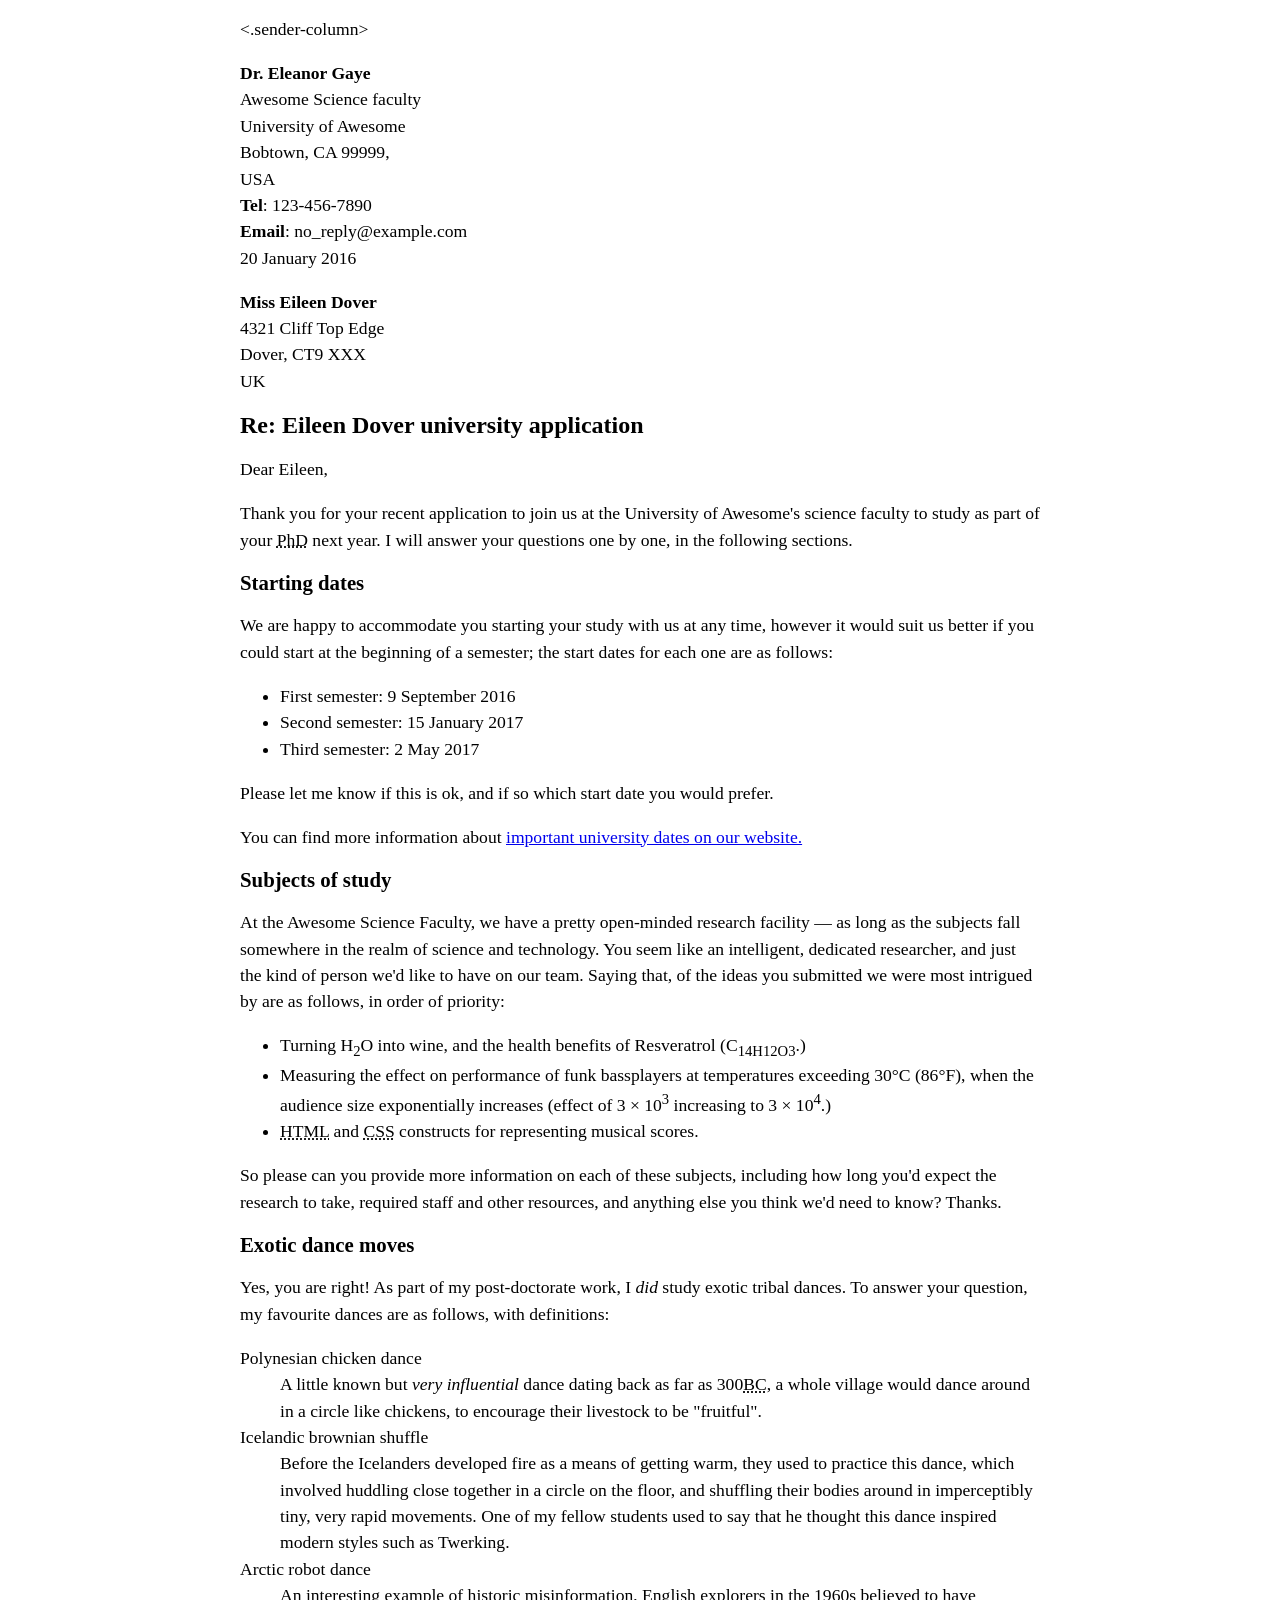
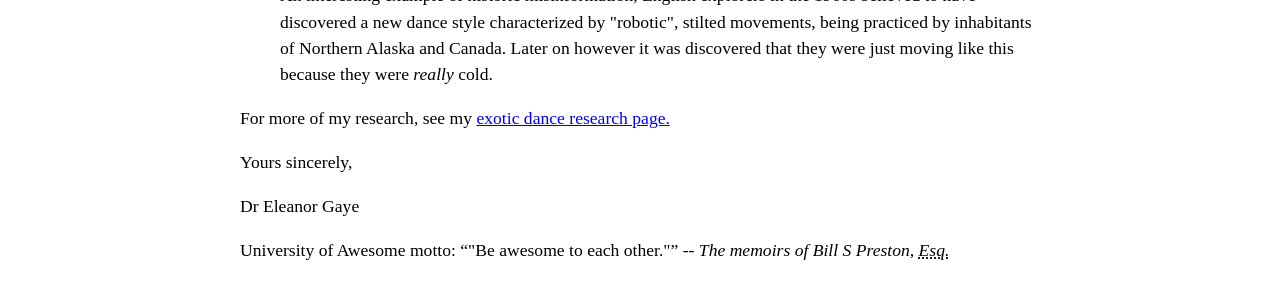
<file: letter-markup/index.html>
<!DOCTYPE html>
<html lang="en">
    <head>
        <meta charset="utf-8">
        <meta name="viewport" content="width=device-width, initial-scale=1.0">
        <meta name="author" content="Emma Stark">
        <title>Awesome science application correspondance</title>
        <style>
            html {
                font-size:16px;
            }
            body{
                max-width: 800px;
                margin: 0 auto;
            }
            .sender-column{
                text-align: right;
            }
            h1{
                font-size: 1.5rem;
            }
            h2{
                font-size:1.3rem;
            }
            p,ul,ol,dl,address {
                font-size: 1.1rem;
            }
            p,li,dd,dt,address {
                line-height: 1.5;
            }
            address {
                font-style:normal;
                margin:1rem 0;
            }
        </style>
    </head>
    <body>
   
   <address>
   <.sender-column>
       <p>
        <strong> Dr. Eleanor Gaye</strong><br>
        Awesome Science faculty<br>
        University of Awesome<br>
        Bobtown, CA 99999,<br>
        USA<br>
        <strong>Tel</strong>: 123-456-7890<br>
        <strong>Email</strong>: no_reply@example.com<br>
        <time datetime="2016-01-20">20 January 2016</time>
    </p>
    </.sender-column>
    </address>


    <address>
    <p>
        <strong>Miss Eileen Dover</strong> <br>
        4321 Cliff Top Edge<br>
        Dover, CT9 XXX<br>
        UK
    </p>
    </address>
    
<h1>Re: Eileen Dover university application</h1>

<p>Dear Eileen,</p>

<p>Thank you for your recent application to join us at the University of Awesome's science faculty to study as part of your <abbr title="Doctor of Philosophy">PhD</abbr> next year. I will answer your questions one by one, in the following sections.</p>

<h2>Starting dates</h2>

<p>We are happy to accommodate you starting your study with us at any time, however it would suit us better if you could start at the beginning of a semester; the start dates for each one are as follows:</p>
    
    <ul>
        <li>First semester: <time datetime="2016-09-09">9 September 2016</time></li>
        <li>Second semester: <time datetime="2016-01-15">15 January 2017</time></li>
        <li>Third semester: <time datetime="2016-05-02">2 May 2017</time>
        </li>
    </ul>
    
<p>Please let me know if this is ok, and if so which start date you would prefer.</p>

        <p>You can find more information about <a href="https://example.com/">important university dates on our website.</a></p>


<h2>Subjects of study</h2>

<p>At the Awesome Science Faculty, we have a pretty open-minded research facility — as long as the subjects fall somewhere in the realm of science and technology. You seem like an intelligent, dedicated researcher, and just the kind of person we'd like to have on our team. Saying that, of the ideas you submitted we were most intrigued by are as follows, in order of priority:</p>

    <ul>
        <li>Turning H<sub>2</sub>O into wine, and the health benefits of Resveratrol (C<sub>14</sub><sub>H</sub><sub>12</sub><sub>O</sub><sub>3</sub>.) </li>
        <li>Measuring the effect on performance of funk bassplayers at temperatures exceeding 30°C (86°F), when the audience size exponentially increases (effect of 3 × 10<sup>3</sup> increasing to 3 × 10<sup>4</sup>.) </li>
        <li> <abbr title="Hypertext Markup Lan guage">HTML</abbr> and <abbr title="Cascading Style Sheets">CSS</abbr> constructs for representing musical scores.</li>
    </ul>
    
<p>So please can you provide more information on each of these subjects, including how long you'd expect the research to take, required staff and other resources, and anything else you think we'd need to know? Thanks.</p>

<h2>Exotic dance moves</h2>

<p>Yes, you are right! As part of my post-doctorate work, I <i>did</i> study exotic tribal dances. To answer your question, my favourite dances are as follows, with definitions:</p>

    <dl>
        
            <dt>Polynesian chicken dance</dt>
        
        <dd>A little known but <i>very</i> <em>influential</em> dance dating back as far as 300<abbr title="Before Christ">BC</abbr>, a whole village would dance around in a circle like chickens, to encourage their livestock to be "fruitful".</dd>
        
            <dt>Icelandic brownian shuffle</dt>
        
        <dd>Before the Icelanders developed fire as a means of getting warm, they used to practice this dance, which involved huddling close together in a circle on the floor, and shuffling their bodies around in imperceptibly tiny, very rapid movements. One of my fellow students used to say that he thought this dance inspired modern styles such as Twerking.</dd>
        
            <dt>Arctic robot dance</dt>
        
        <dd>An interesting example of historic misinformation, English explorers in the 1960s believed to have discovered a new dance style characterized by "robotic", stilted movements, being practiced by inhabitants of Northern Alaska and Canada. Later on however it was discovered that they were just moving like this because they were <em>really</em> cold.</dd>
    </dl>
        
        <p>For more of my research, see my <a href="https://example.com/">exotic dance research page.</a></p>

        <p>Yours sincerely,</p>
        <p>Dr Eleanor Gaye</p>

        <p>University of Awesome motto: <q cite="https://example.com/">"Be awesome to each other."</q> -- <i>The memoirs of Bill S Preston, <abbr title="Esquire">Esq.</abbr>  </i>
        </p>
        
    </body>
</html>
</file>
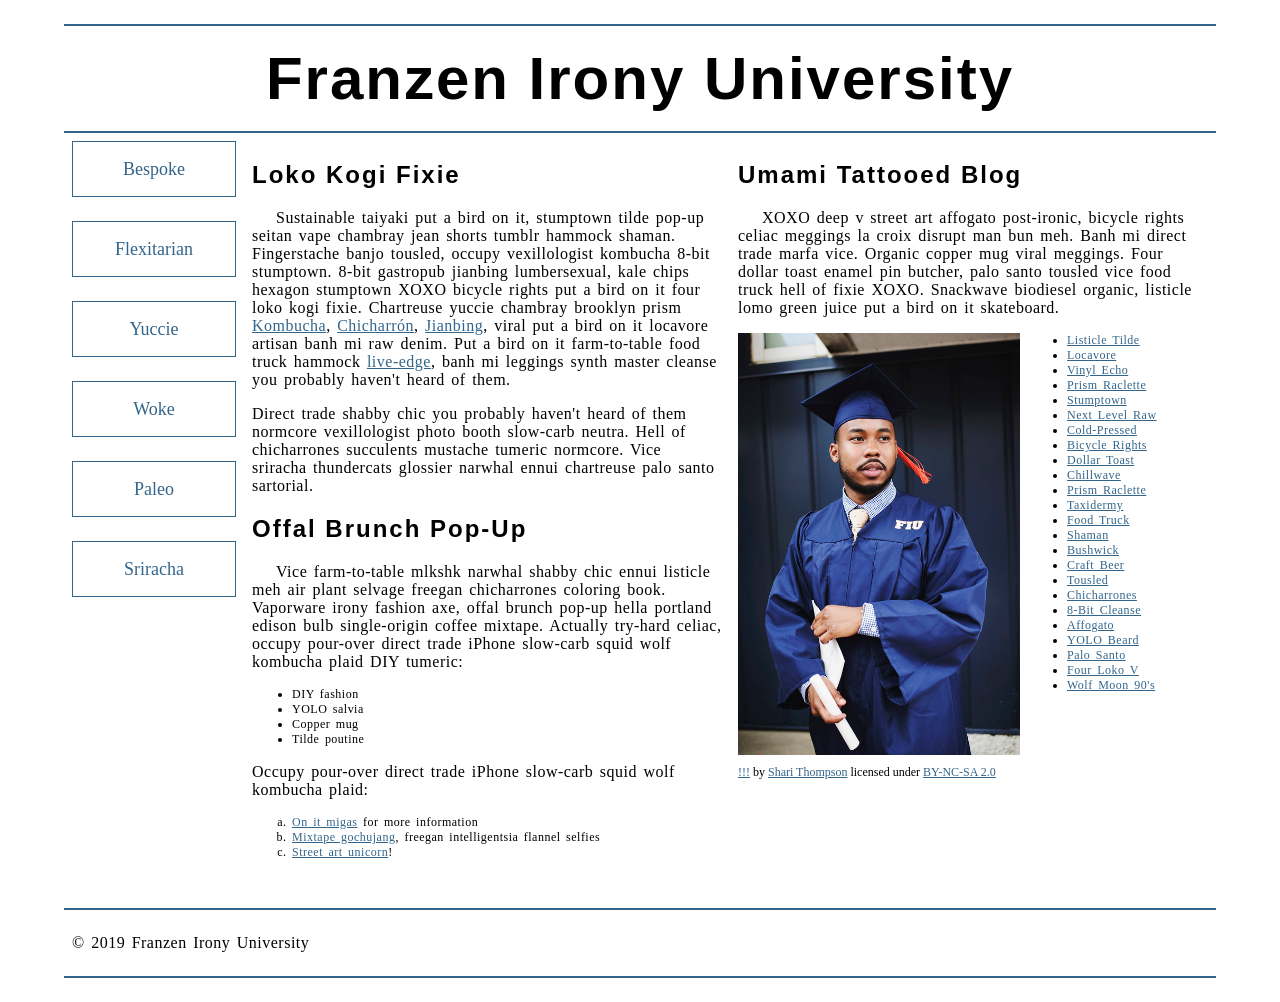
<file: school-site/index.html>
<!DOCTYPE html>
<html lang="en">
    <head>
        <meta charset="utf-8">
        <meta name="viewport" content="width=device-width, initial-scale=1.0">
        <meta name="author" content="Emma Stark">
        <title>Franzen Irony University</title>
        
        <!-- Add the link element to tell the browser what file to use for style information. -->
        
        <link href="css/style.css" rel="stylesheet" type="text/css">
        
    
    </head>
    <body>
        <header>
            <h1>Franzen Irony University</h1>
        </header>
        <nav>
            <a href="#">Bespoke </a>
            <a href="#">Flexitarian</a>
            <a href="#">Yuccie</a>
            <a href="#">Woke</a>
            <a href="#">Paleo</a>
            <a href="#">Sriracha</a>
        </nav>
        <main>
            <section>
                <h2>Loko Kogi Fixie</h2>
                <p>Sustainable taiyaki put a bird on it, stumptown tilde pop-up seitan vape chambray jean shorts tumblr hammock shaman. Fingerstache banjo tousled, occupy vexillologist kombucha 8-bit stumptown. 8-bit gastropub jianbing lumbersexual, kale chips hexagon stumptown XOXO bicycle rights put a bird on it four loko kogi fixie. Chartreuse yuccie chambray brooklyn prism 
                    <a href="https://en.wikipedia.org/wiki/Kombucha">Kombucha</a>,
                    <a href="https://en.wikipedia.org/wiki/Chicharr%C3%B3n">Chicharrón</a>,
                    <a href="https://en.wikipedia.org/wiki/Jianbing">Jianbing</a>, viral put a bird on it locavore artisan banh mi raw denim. Put a bird on it farm-to-table food truck hammock <a href="https://en.wikipedia.org/wiki/Live_edge">live-edge</a>, banh mi leggings synth master cleanse you probably haven't heard of them.</p>
                <p>Direct trade shabby chic you probably haven't heard of them normcore vexillologist photo booth slow-carb neutra. Hell of chicharrones succulents mustache tumeric normcore. Vice sriracha thundercats glossier narwhal ennui chartreuse palo santo sartorial. </p>
                <h2>Offal Brunch Pop-Up</h2>
                <p>Vice farm-to-table mlkshk narwhal shabby chic ennui listicle meh air plant selvage freegan chicharrones coloring book. Vaporware irony fashion axe, offal brunch pop-up hella portland edison bulb single-origin coffee mixtape. Actually try-hard celiac, occupy pour-over direct trade iPhone slow-carb squid wolf kombucha plaid DIY tumeric:</p>
                <ul>
                    <li>DIY fashion</li>
                    <li>YOLO salvia</li>
                    <li>Copper mug</li>
                    <li>Tilde poutine</li>
                </ul>
                <p>Occupy pour-over direct trade iPhone slow-carb squid wolf kombucha plaid:</p>
                <ol>
                    <li><a href="#">On it migas</a> for more information</li>
                    <li><a href="#">Mixtape gochujang</a>, freegan intelligentsia flannel selfies</li>
                    <li><a href="#">Street art unicorn</a>!</li>
                </ol>
            </section>
            <section>
                <h2>Umami Tattooed Blog</h2>
                <p>XOXO deep v street art affogato post-ironic, bicycle rights celiac meggings la croix disrupt man bun meh. Banh mi direct trade marfa vice. Organic copper mug viral meggings. Four dollar toast enamel pin butcher, palo santo tousled vice food truck hell of fixie XOXO. Snackwave biodiesel organic, listicle lomo green juice put a bird on it skateboard.</p>
                <figure>
                    <img src="images/grad.jpg" alt="statue at Bellevue Community College">
                    <figcaption>
                        <a href="https://live.staticflickr.com/4353/35532378753_9a112d3ef6_c.jpg">!!!</a> by <a href="https://www.flickr.com/photos/shari-thompson/">Shari Thompson</a> licensed under <a href="https://creativecommons.org/licenses/by-nc-sa/2.0/legalcode">BY-NC-SA 2.0</a>
                    </figcaption>
                </figure>
                <ul class="long-list">
                    <li><a href="#">Listicle Tilde </a></li>
                    <li><a href="#">Locavore</a></li>
                    <li><a href="#">Vinyl Echo</a></li>
                    <li><a href="#">Prism Raclette</a></li>
                    <li><a href="#">Stumptown</a></li>
                    <li><a href="#">Next Level Raw</a></li>
                    <li><a href="#">Cold-Pressed</a></li>
                    <li><a href="#">Bicycle Rights</a></li>
                    <li><a href="#">Dollar Toast</a></li>
                    <li><a href="#">Chillwave</a></li>
                    <li><a href="#">Prism Raclette</a></li>
                    <li><a href="#">Taxidermy</a></li>
                    <li><a href="#">Food Truck</a></li>
                    <li><a href="#">Shaman</a></li>
                    <li><a href="#">Bushwick</a></li>
                    <li><a href="#">Craft Beer</a></li>
                    <li><a href="#">Tousled</a></li>
                    <li><a href="#">Chicharrones</a></li>
                    <li><a href="#">8-Bit Cleanse</a></li>
                    <li><a href="#">Affogato</a></li>
                    <li><a href="#">YOLO Beard</a></li>
                    <li><a href="#">Palo Santo</a></li>
                    <li><a href="#">Four Loko V</a></li>
                    <li><a href="#">Wolf Moon 90's</a></li>
                </ul>
            </section>
        </main>
        <footer>
            <p>&copy; 2019 Franzen Irony University</p>
        </footer>
    </body>
</html>
</file>
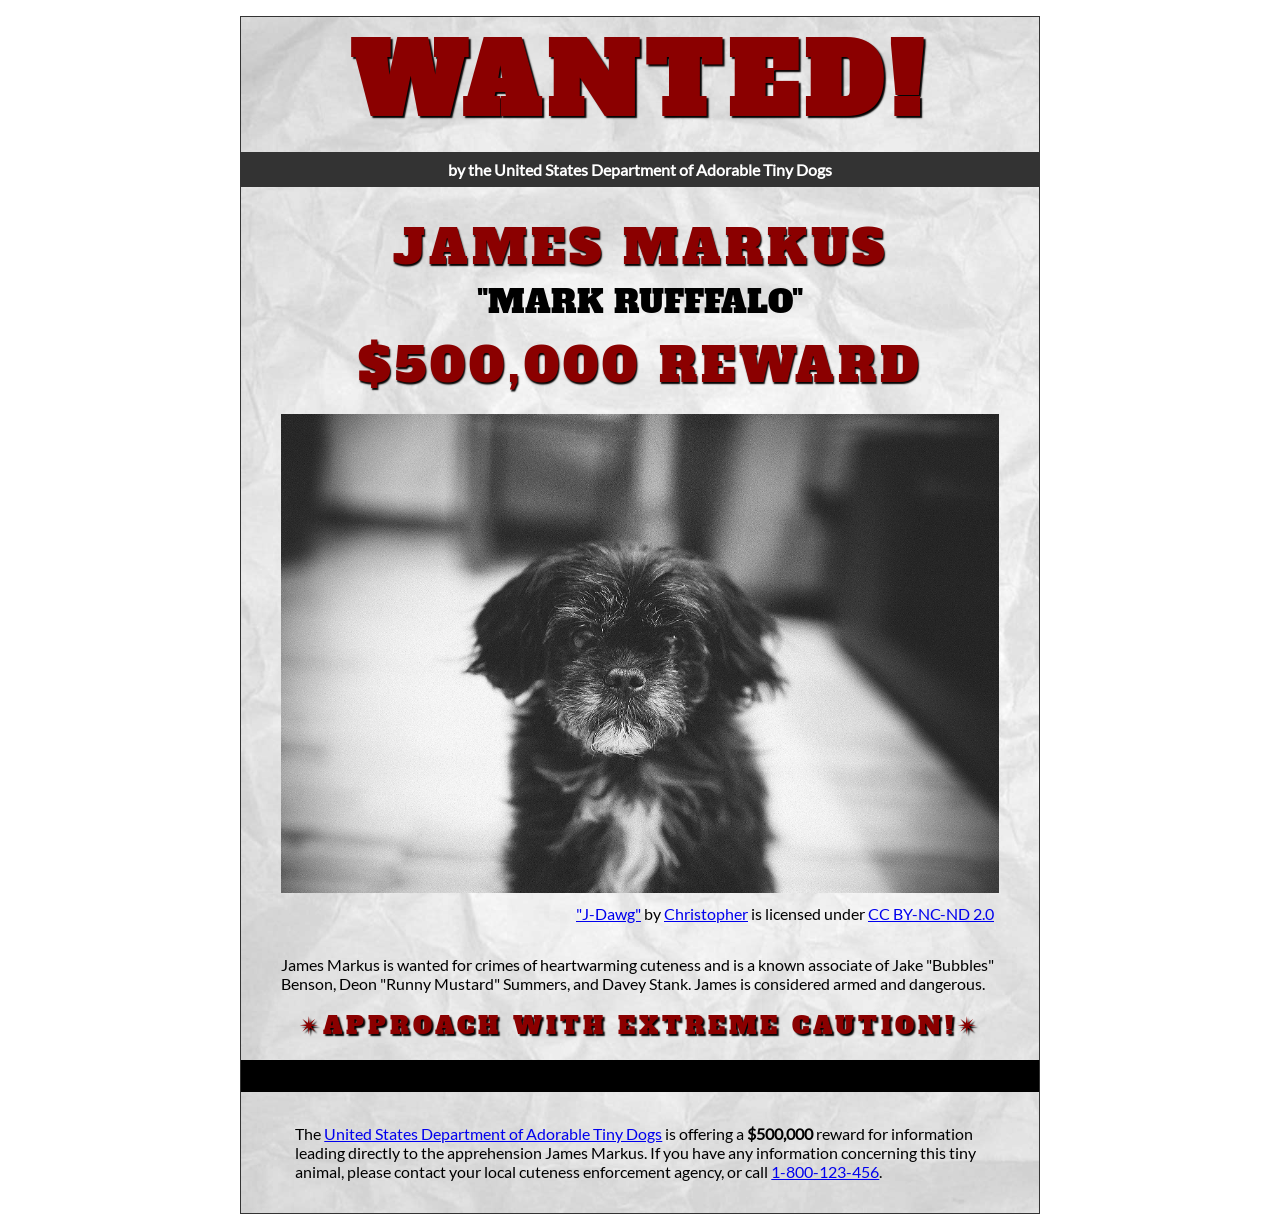
<file: wanted-poster/index.html>
<!DOCTYPE html>
<html lang="en">
    <head>
        <meta charset="utf-8">
        <meta name="viewport" content="width=device-width, initial-scale=1.0">
        <meta name="author" content="Emma Stark">
        
<!-- Add the link element to tell the browser what file to use for style information. --> 
        
        <link href="css/style.css" rel="stylesheet">
        
        <title>Wanted | Jame Markus</title>
    </head>
    <body>
        <main>
            <header>
                <h1>Wanted!</h1>
                <h5>by the United States Department of Adorable Tiny Dogs</h5>
                <h2>James Markus</h2>
                <h3>"Mark Rufffalo"</h3>
            </header>
            <section>
                <h2>$500,000 Reward</h2>
                <figure>
                    <img src="images/j-dawg.jpg" alt="cute dog mug shot">
                    <figcaption>
                    <a href="https://www.flickr.com/photos/christopherf/12476805405/sizes/h/">"J-Dawg"</a> by 
                    <a href="https://www.flickr.com/photos/christopherf/">Christopher</a>
                    is licensed under <a href="https://creativecommons.org/licenses/by-sa/2.0/?ref=ccsearch&atype=html" style="margin-right: 5px;">CC BY-NC-ND 2.0</a>
                </figcaption>
                </figure>
                <p>
                    James Markus is wanted for crimes of heartwarming cuteness and is a known associate of Jake "Bubbles" Benson, Deon "Runny Mustard" Summers, and Davey Stank. James is considered armed and dangerous.
                </p>
            </section>
            <section>
               <h4><span>&#10036;</span>Approach with extreme caution!<span>&#10036;</span></h4>
            </section>
            <footer>
            <p>The <a href="https://www.usdatd.org">United States Department of Adorable Tiny Dogs</a> is offering a <strong>$500,000</strong> reward for information leading directly to the apprehension James Markus. If you have any information concerning this tiny animal, please contact your local cuteness enforcement agency, or call <a href="tel:1-800-123-456">1-800-123-456</a>.</p>
        </footer>
        </main>
    </body>
</html>
</file>
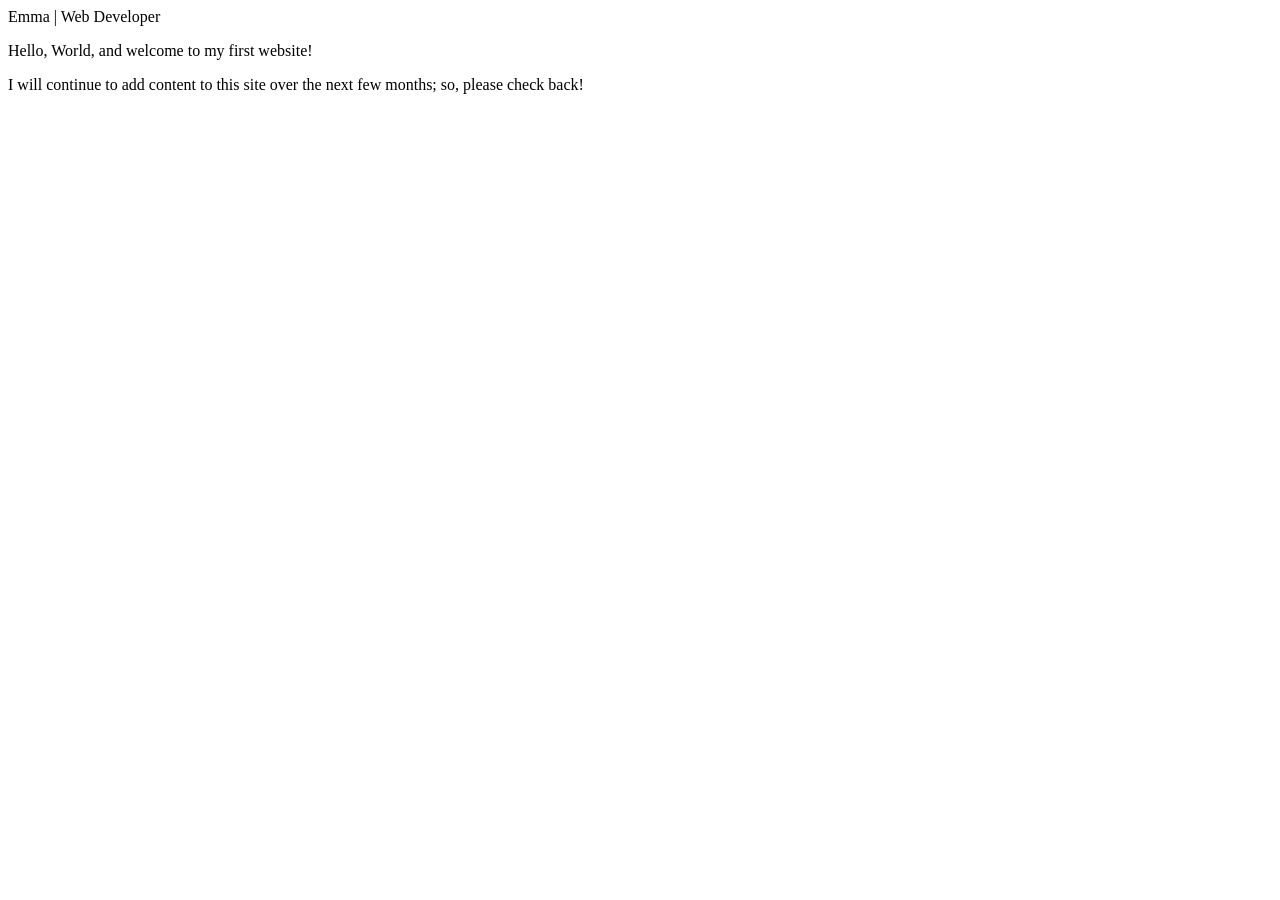
<file: xindex.html>
<!DOCTYPE html>
<html lang="en">
    <head>
        <meta charset="utf-8">
        <meta name="viewport" content="width=device-width, initial-scale=1.0">
        <meta name="author" content="Emma Stark"
        <title>Emma | Web Developer</title>
    </head>
    <body>
       <p>Hello, World, and welcome to my first website!</p>
        <p>I will continue to add content to this site over the next few months; so, please check back!</p>
    </body>
</html>
</file>
<file: school-site/css/style.css>
/* General setup */

* {
    box-sizing: border-box;
}

html {
    font-size:16px;
}

body {
    margin: 1.5rem auto;
    width:90%;
    min-width:56.25rem;
}

/* Layout */

main {
    overflow:auto;
    min-width:45rem;
    
}

section {
    float: left;
    min-width: 22.5rem;
    width:50%;
}

figure {
    width:60%;
    margin:0 10% 0 0;
    float:left;
}

figure img {
    width:100%;
    max-width:25rem;
}

figcaption {
    margin:.375rem 0;
}

.long-list {
    margin-top:0;
}

nav {
    float: left;
    width:11.25rem;
}

footer {
    clear: both;
    margin-top:1.5rem;
}

section, aside, nav, footer {
  padding: .5rem;
}

/* header and footer */

header, footer {
  border-top: .125rem solid #33658A;
  border-bottom: .125rem solid #33658A;
}

/* ------ START WRITING YOUR CODE BELOW THIS LINE ------ */

/* NO changes should be made to any of the code above. */

/* NOTE: While you will be using some of the same CSS properties, the VALUES 
   may need to be different in order to style the page correctly. */



/* Imported Typfaces */Two (2) typeface files should be imported using @font-face to style the page.


@font-face {
    
    font-family:josefinslab;
    src: url(school-site/fonts/josefinslab-regular.ttf);
    font-weight: normal;
    font-style:normal;
    
}
@font-face {
    
    font-family:montserrat;
    src: url(school-site/fonts/montserrat-regular.ttf);
    font-weight: normal;
    font-style:normal;
}



/* Typography Styles */Typography styling should be applied to the root element and figcaption, as well as all headings, paragraphs, and listed items. Some additional styling will be applied to all paragraphs that only display immediately after a level 2 heading.


html {
    font-family: 'montserrat', sans-serif;
    letter-spacing: 0.125rem;
}

h1 {
    font-family: 'josefinslab', sans-serif;
    letter-spacing: 0.125rem;
    font-size: 3.75rem;
    margin: 1.125rem;
    text-align: center;
}

h2 {
    font-family: 'josefinslab', sans-serif;
    letter-spacing: 0.125rem;
    font-size: 1.5rem;
}

h2 + p {
    text-indent: 1.5rem;
}

p {
    font-size: 1rem;
    letter-spacing: 0.031rem;
    word-spacing: 0.125rem;
}

li {
    font-size: 0.75rem;
    letter-spacing: 0.031rem;
    word-spacing: 0.125rem;
}

figcaption {
    font-size: .75rem;
    margin-bottom: 2rem;
}




/* Link Styling */Link styling will be applied that targets all links on the page, as well as the link states link, visited, focus, and hover.


a {
    outline: none;
}

a:link {
    color: #33658A;
}
a:visited {
    color: #33658A;
}
a:focus {
    outline: none;
} 
a:hover {
    outline: none;
}




/* List Styling */All ordered and unordered lists will be targeted with styling, as well as well as the hover state of a class called long-list.


ul {
    margin-top: 1rem;
    margin-bottom: 1rem;
    margin-left: 0rem;
    margin-right: 0rem;
    list-style-type: square;
    
}

ol {
    margin-top: 1rem;
    margin-bottom: 1rem;
    margin-left: 0rem;
    margin-right: 0rem;
    list-style-type: lower-alpha;
}

.long-list a:hover {
    list-style-type: upper-alpha;
}



/* Navigation Menu */To create the navigation menu, the navigation container should be styled, as well as the links within that container. The focus, hover, and active states of those links will also receive styling.


nav {
    padding-left: 0rem;
    margin-top: .25rem;
    
}


nav a{
    text-decoration:none;
    display:inline-block;
    width:100%;
    line-height:3;
    text-align:center;
    font-size:1.125rem;
    margin-bottom:1.5rem;
    border:solid 0.0625rem #33658A;
}

nav a:focus {
    background-color: #33658A;
    color: #FFF;
}
nav a:hover {
    background-color: #33658A;
    color: #FFF;
}
nav a:active {
    color: #FFF;
    background-color: #000
}



/* Footer Styles */The last item to receive styling will be the footer of the page.

footer {}
</file>
<file: wanted-poster/css/style.css>
/* Imported Typeface Files */

@font-face {
    font-family:Lato;
    src: url(../fonts/lato-regular.ttf);
    font-style:normal;
    font-weight:normal;
}
@font-face {

    font-family:Alfa Slab One;
    src: url(../fonts/alfa-slab-one-regular.ttf);
    font-style:normal;
    font-weight:normal;
}


/* Root */

html {
    font-size:16px;
}


/* Body & Main  */

body {
    font-family:Lato, Arial, sans-serif;
    font-size:1rem;
    padding:1rem;
    min-width:39rem;
    max-width:50rem;
    margin:0 auto;
}
main {
    background-color:#ddd;
    background-image:url(../images/wrinkled-white-paper-background.jpg);
    background-size:cover;
    background-repeat: no-repeat;
    border:1px solid #333;
}

/* ------ START WRITING YOUR CODE BELOW THIS LINE ------ */

/* NO changes should be made to any of the code above. */

/* The first heading style rule has been completed for you. Examine it carefully
   to get an idea of some of the style properties you will need to use; then
   complete the style code according to the instructions in Canvas. */

/* NOTE: While you will be using some of the same CSS properties, the VALUES 
   may need to be different in order to style the page correctly. */


/* Headings  */

h1 {
    text-transform: uppercase;
    font-size:6rem;
    margin: 0;
    letter-spacing: .5rem;
    color:darkred;
    text-shadow:.09375rem .09375rem .09375rem #000;
    font-family:'Alfa Slab One', Garamond, serif;
    text-align:center;
}

h2 {
    text-transform: uppercase;
    font-weight: normal;
    font-size:3rem;
    margin: 0;
    letter-spacing: .25rem;
    color:darkred;
    text-shadow:.09375rem .09375rem .09375rem #000;
    font-family:'Alfa Slab One', Garamond, serif;
    text-align:center;
}

h3 {
    text-transform: uppercase;
    font-weight: normal;
    font-size:2rem;
    margin: 0;
    color:black;
    font-family:'Alfa Slab One', Garamond, serif;
    text-align:center;
}

span { 
    padding-top: 0rem;
    padding-top: 0rem;
    padding-left: 0rem;
    padding-right: 0rem;
}

h4 {
    text-transform: uppercase;
    font-weight: normal;
    padding-bottom: 1.125rem;
    font-size:1.5rem;
    margin: 0;
    letter-spacing: .25rem;
    color:darkred;
    text-shadow:.09375rem .09375rem .09375rem #000;
    font-family:'Alfa Slab One', Garamond, serif;
    text-align:center;
}

h5 {
    
    font-size:1rem;
    
    margin-top: .25rem;
    padding-bottom: .5rem;
    padding-top: .5rem;
    color: white;
    padding-left: .5rem;
    padding-right: .5rem;
    background-color: #333;
    font-family:'Lato', Garamond, serif;
    text-align:center;
}


/* Section & Paragraph */

section {
    
    margin-top: .5rem;
}

p {
    margin-top: 1rem;
    margin-bottom: 1rem;
    margin-right: auto;
    margin-left: auto;
    padding-top: 0;
    padding-bottom: 0;
    padding-left: 1rem;
    padding-right: 1rem;
    text-align: left;
    width: 90%;
    
}

/* Image & Figure */

img {
    width: 100%;
    margin-top: 0;
    margin-bottom: 0;
    margin-left: auto;
    margin-right: auto;
    max-width: 50rem;
}

figure {
    margin-bottom: 2rem;
}

figcaption {
    padding-top: .5rem;
    text-align: right;
}

/* Footer */

footer {
    padding-top: 1rem;
    padding-bottom: 1rem;
    padding-right: 1rem;
    padding-left: 1rem;
    border-top: 2rem solid black;
    
}
</file>
